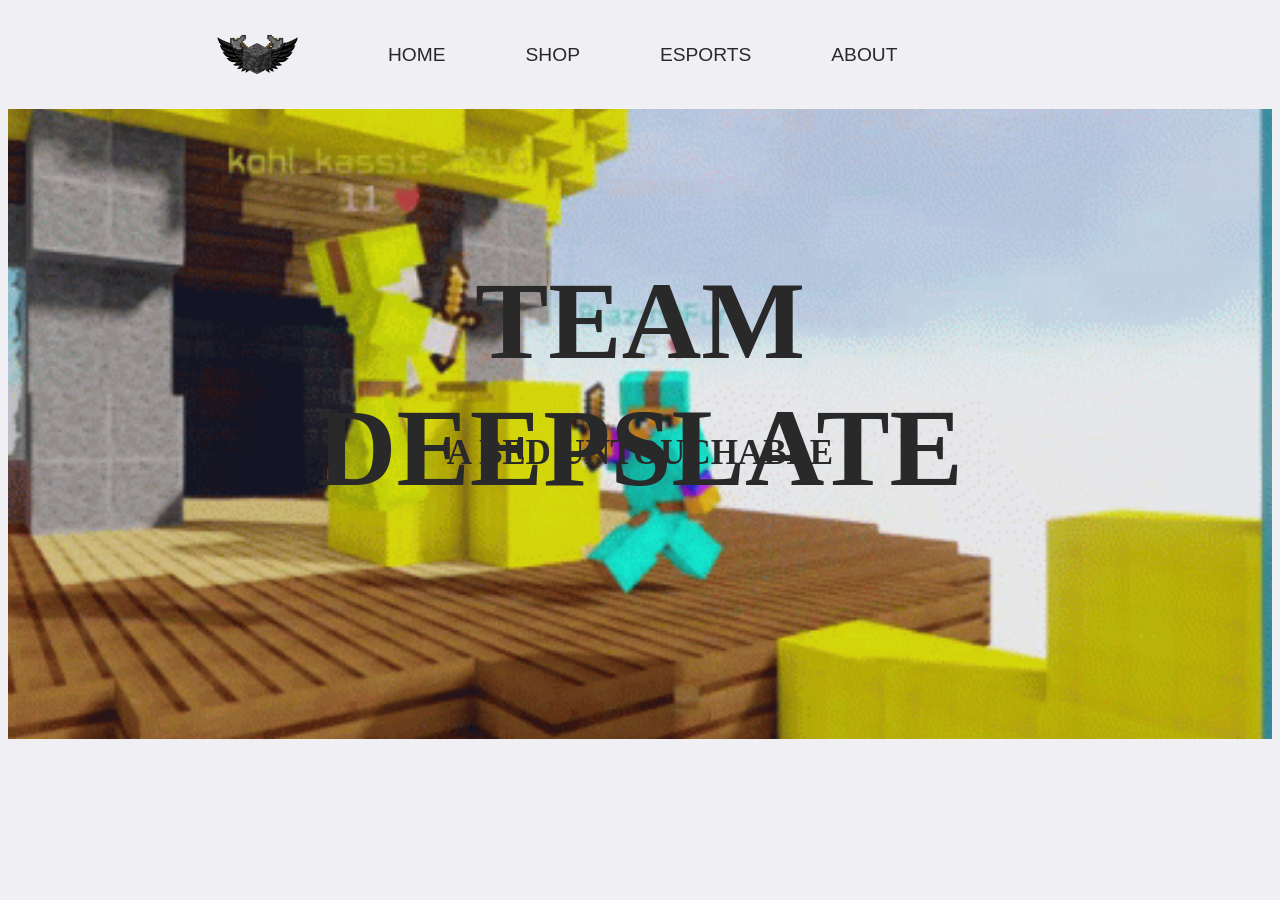
<file: index.html>
<!DOCTYPE html>
<html lang="it">
<head>
    <link rel="stylesheet" href="css/styles.css">
    <meta charset="UTF-8">
    <meta name="viewport" content="width=device-width, initial-scale=1.0">
    <title>Team Deepslate | A Legacy Unrivaled</title>
</head>
<body>
    <div class="navbar">
        <ul>
            <img class="logo" src="img/deepslate.png" alt="team logo" width="100">
            <li><a href="index.html">HOME</a></li>
            <li><a href="shop.html">SHOP</a></li>
            <li><a href="esports.html">ESPORTS</a></li>
            <li><a href="about.html">ABOUT</a></li>
        </ul>
    </div>

    <div class="intro">
        <div class="banner">
            <img class="bedwar" src="img/bedwars.gif" alt="team bedwars gif" width="800">
            <h1>TEAM DEEPSLATE</h1>
            <h2>A BED UNTOUCHABLE</h2>
        </div>
    </div>

</body>
</html>
</file>
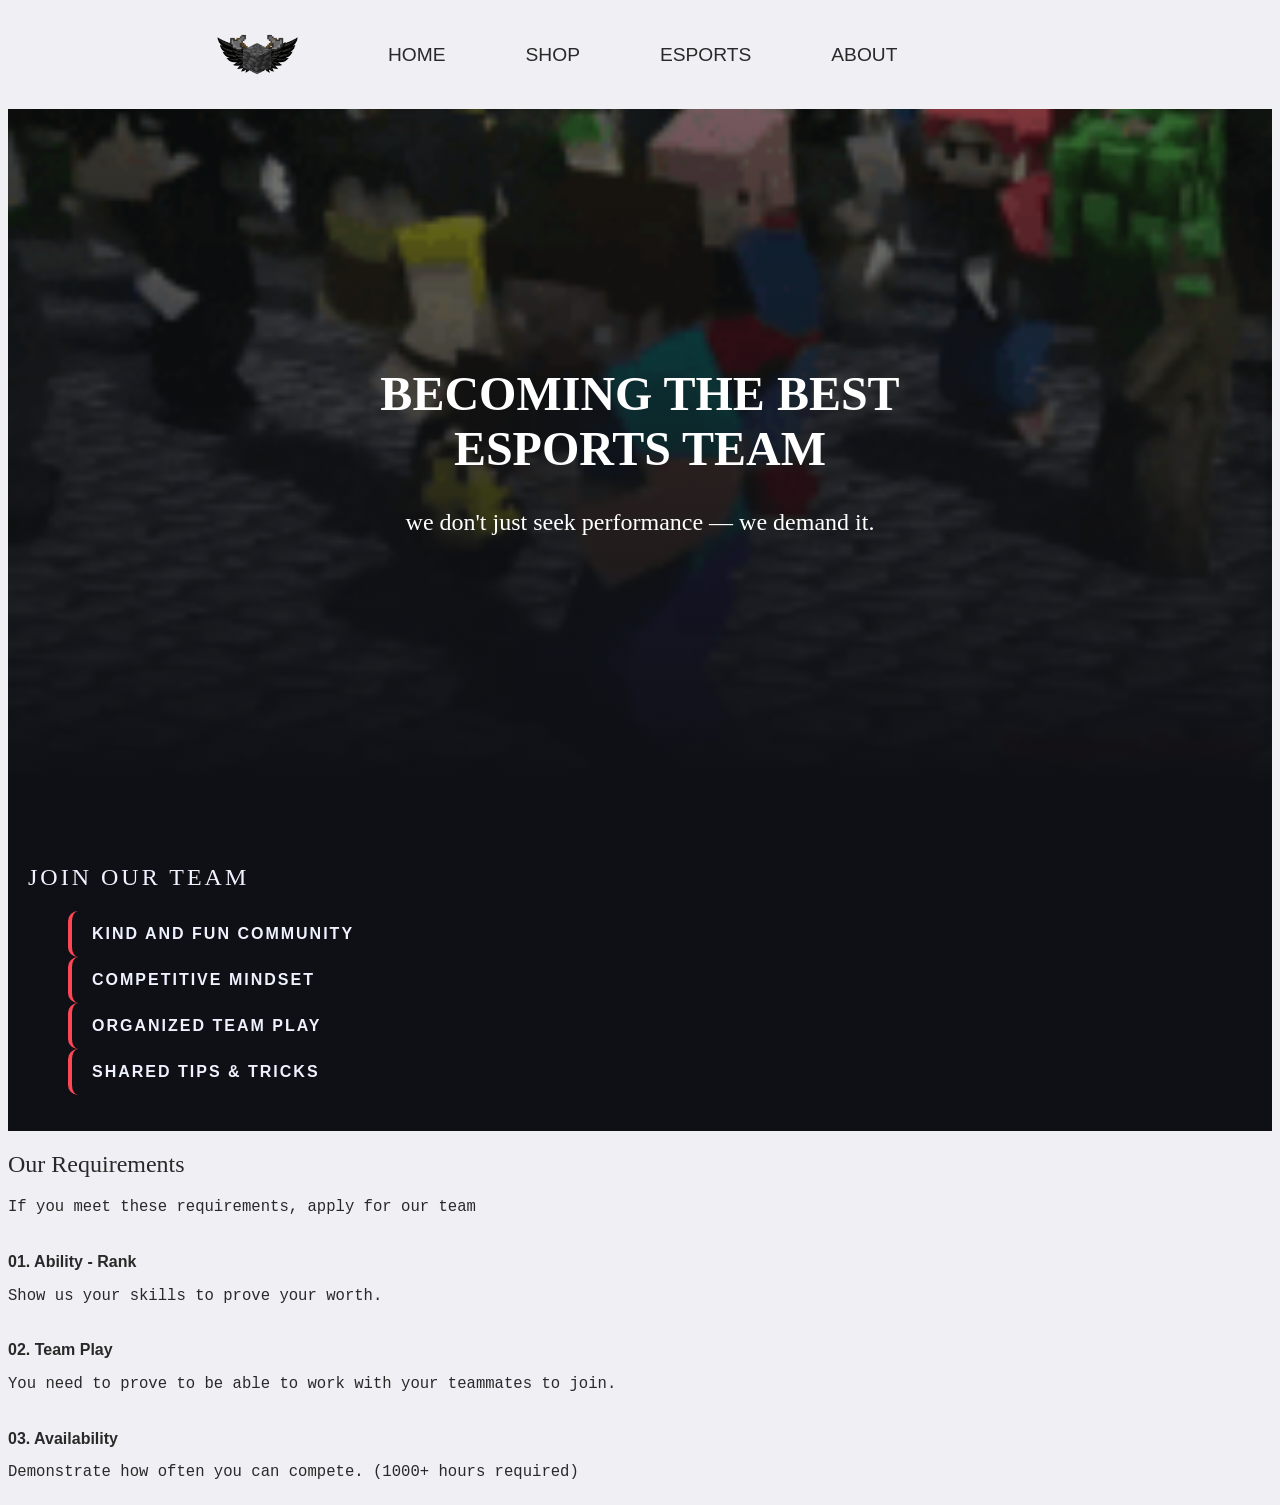
<file: about.html>
<!DOCTYPE html>
<html lang="en">
<head>
    <link rel="stylesheet" href="css/styles.css">
    <meta charset="UTF-8">
    <meta name="viewport" content="width=device-width, initial-scale=1.0">
    <title>Team Deepslate | About</title>
</head>
<body>
    <div class="navbar">
        <ul>
            <img class="logo" src="img/deepslate.png" alt="team logo" width="100">
            <li><a href="index.html">HOME</a></li>
            <li><a href="shop.html">SHOP</a></li>
            <li><a href="esports.html">ESPORTS</a></li>
            <li><a href="about.html">ABOUT</a></li>
        </ul>
    </div>

    <div class="about-header">
        <div class="about-content">
            <h1>BECOMING THE BEST<br>ESPORTS TEAM</h1>
            <p>we don't just seek performance — we demand it.</p>
        </div>
    </div>

    <div class="joinUs">
        <h2>JOIN OUR TEAM</h2>
        
        <ul class="requirements">
            <li><strong>KIND AND FUN COMMUNITY</strong></li>
            <li><strong>COMPETITIVE MINDSET</strong></li>
            <li><strong>ORGANIZED TEAM PLAY</strong></li>
            <li><strong>SHARED TIPS & TRICKS</strong></li>
        </ul>
    </div>

    <div class="apply">
        <h2>Our Requirements</h2>
        <p>If you meet these requirements, apply for our team</p>

            <div class="requirements-grid">
                <div class="req-card">
                    <h4>01. Ability - Rank</h4>
                    <p>Show us your skills to prove your worth.</p>
                </div>

            <div class="req-card">
                <h4>02. Team Play</h4>
                <p>You need to prove to be able to work with your teammates to join.</p>
            </div>
            
            <div class="req-card">
            <h4>03. Availability</h4>
            <p>Demonstrate how often you can compete. (1000+ hours required)</p>
        </div>
    </div>

</div>



    
</body>
</html>
</file>
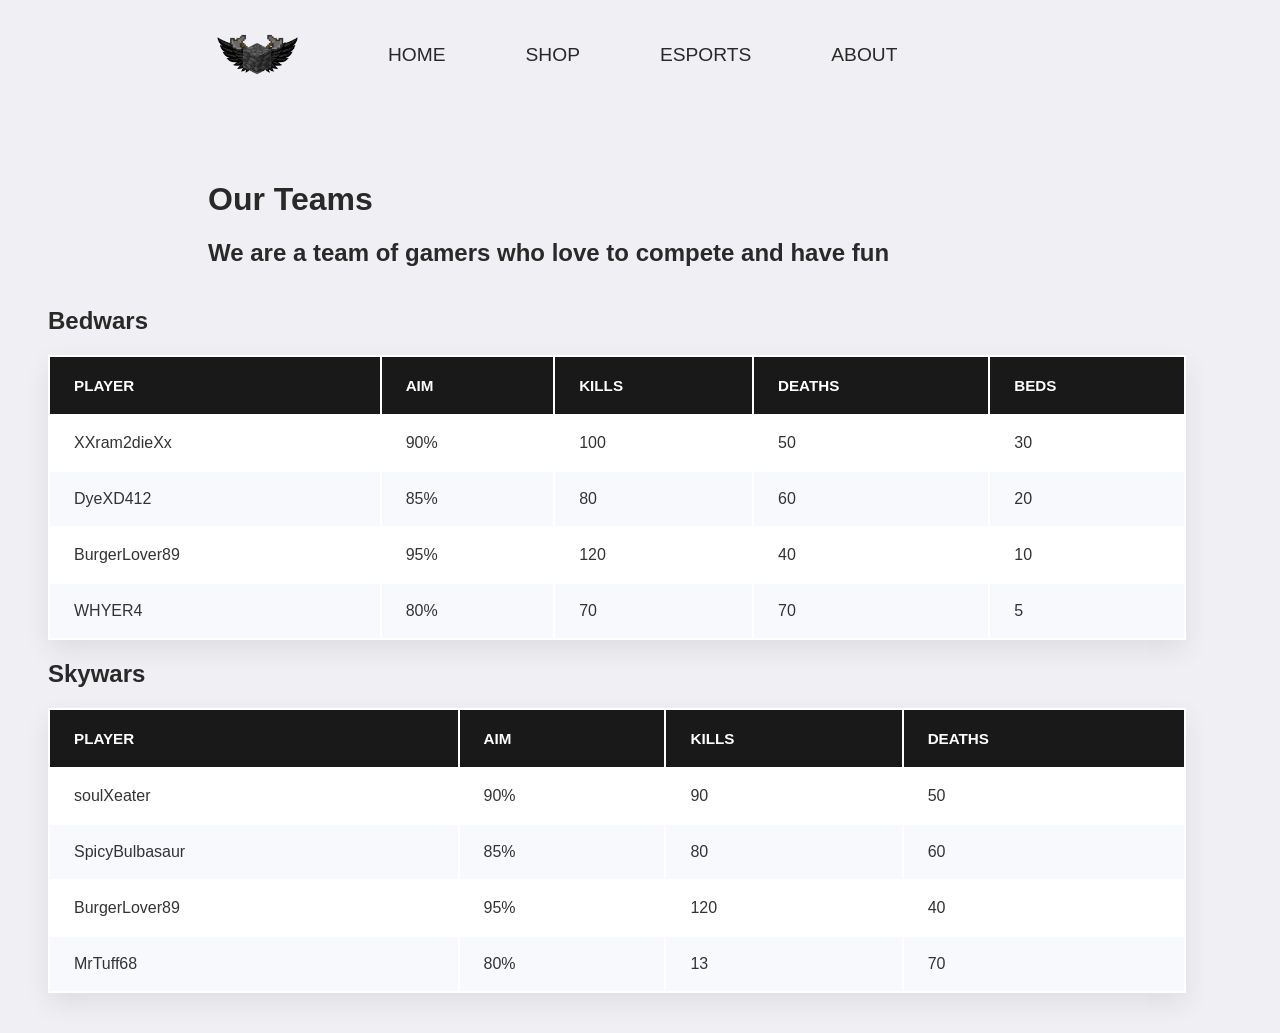
<file: esports.html>
<!DOCTYPE html>
<html lang="it">
<head>
    <link rel="stylesheet" href="css/styles.css">
    <meta charset="UTF-8">
    <meta name="viewport" content="width=device-width, initial-scale=1.0">
    <title>Team Deepslate | Esports</title>
</head>
<body>
    <div class="navbar">
        <ul>
            <img class="logo" src="img/deepslate.png" alt="team logo" width="100">
            <li><a href="index.html">HOME</a></li>
            <li><a href="shop.html">SHOP</a></li>
            <li><a href="esports.html">ESPORTS</a></li>
            <li><a href="about.html">ABOUT</a></li>
        </ul>
    </div>

    <div class="teams_intro">
        <h1>Our Teams</h1>
        <h2>We are a team of gamers who love to compete and have fun</h2>
    </div>

    <div class="team_tables">
        <h2>Bedwars</h2>
        <table>
            <thead>
                <tr>
                    <th>PLAYER</th>
                    <th>AIM</th>
                    <th>KILLS</th>
                    <th>DEATHS</th>
                    <th>BEDS</th>
                </tr>
            </thead>

            <tbody>
                <tr>
                    <td>XXram2dieXx</td>
                    <td>90%</td>
                    <td>100</td>
                    <td>50</td>
                    <td>30</td>
                </tr>
                <tr>
                    <td>DyeXD412</td>
                    <td>85%</td>
                    <td>80</td>
                    <td>60</td>
                    <td>20</td>
                </tr>
                <tr>
                    <td>BurgerLover89</td>
                    <td>95%</td>
                    <td>120</td>
                    <td>40</td>
                    <td>10</td>
                </tr>
                <tr>
                    <td>WHYER4</td>
                    <td>80%</td>
                    <td>70</td>
                    <td>70</td>
                    <td>5</td>
                </tr>
            </tbody>
        </table>

        <h2>Skywars</h2>
        <table>
            <thead>
                <tr>
                    <th>PLAYER</th>
                    <th>AIM</th>
                    <th>KILLS</th>
                    <th>DEATHS</th>
                </tr>
            </thead>

            <tbody>
                <tr>
                    <td>soulXeater</td>
                    <td>90%</td>
                    <td>90</td>
                    <td>50</td>
                </tr>
                <tr>
                    <td>SpicyBulbasaur</td>
                    <td>85%</td>
                    <td>80</td>
                    <td>60</td>
                </tr>
                <tr>
                    <td>BurgerLover89</td>
                    <td>95%</td>
                    <td>120</td>
                    <td>40</td>
                </tr>
                <tr>
                    <td>MrTuff68</td>
                    <td>80%</td>
                    <td>13</td>
                    <td>70</td>
                </tr>
            </tbody>
        </table>
    </div>


</body>
</html>
</file>
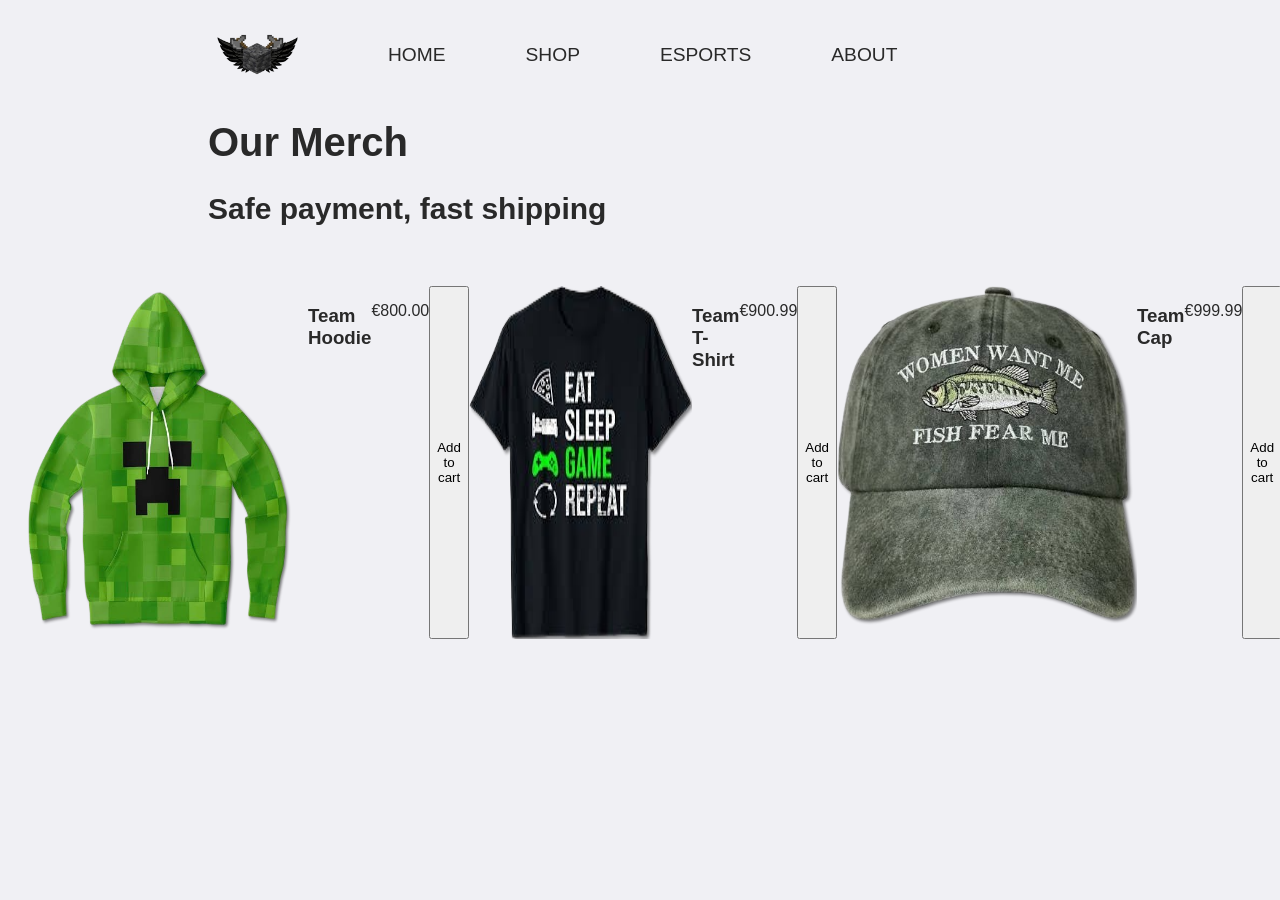
<file: shop.html>
<!DOCTYPE html>
<html lang="it">
<head>
    <link rel="stylesheet" href="css/styles.css">
    <meta charset="UTF-8">
    <meta name="viewport" content="width=device-width, initial-scale=1.0">
    <title>Team Deepslate | Shop</title>
</head>
<body>
    <div class="navbar">
        <ul>
            <img class="logo" src="img/deepslate.png" alt="team logo" width="100">
            <li><a href="index.html">HOME</a></li>
            <li><a href="shop.html">SHOP</a></li>
            <li><a href="esports.html">ESPORTS</a></li>
            <li><a href="about.html">ABOUT</a></li>
        </ul>
    </div>

    <header class="shop_title">
        <h1>Our Merch</h1>
        <h2>Safe payment, fast shipping</h2>
    </header>

    <div class="catalogue">
        <div class="items">
            <img src="img/team_hoodie.png" alt="team hoodie" width="300">
            <h3>Team Hoodie</h3>
            <p>€800.00</p>
            <button>Add to cart</button>

            <img src="img/team_tshirt.png" alt="team t-shirt" width="300">
            <h3>Team T-Shirt</h3>
            <p>€900.99</p>
            <button>Add to cart</button>

            <img src="img/team_cap.png" alt="team cap" width="300">
            <h3>Team Cap</h3>
            <p>€999.99</p>
            <button>Add to cart</button>
        </div>
    </div>
</body>
</html>
</file>
<file: css/styles.css>
body{
    background-color: #f0f0f4;
    color: #292929;
    font-family:'Gill Sans', 'Gill Sans MT', Calibri, 'Trebuchet MS', sans-serif;
}

.navbar ul{
    align-items: center;
    list-style: none;
    display: flex;
    gap: 80px;
    padding-left: 200px;
    padding-top: 10px;
    padding-bottom: 10px;
}

.navbar a{
    text-decoration: none;
    color:inherit;
    font-size: larger;
}

.intro h1{
    font-size: xx-large;
}

.bedwar{
    width: 100%;
    height: 70vh;
    object-fit: cover;
    display: block;
}

.banner{
    font-family: fantasy;
    position:relative;
    text-align: center;
}

.banner > h1{
    font-size: 110px;
    position:absolute;
    top: 32%;
    left: 50%;
    transform: translate(-50%, -50%);
}

.banner > h2{
    font-size: 35px;
    position:absolute;
    top: 50%;
    left: 50%;
    transform: translate(-50%, -50%);
}

.shop_title{
    padding-left: 200px;
    padding-bottom: 35px;
    font-size: 20px;
}

.items{
    display: flex;
    justify-content:space-around;
}

.teams_intro{
    justify-content: space-around;
    align-items: center;
    padding-top: 50px;
    padding-left: 200px;
}

.team_tables {
    width: 90%;
    max-width: 1200px; 
    margin: 40px;
}

.team_tables table {
    width: 100%;
    background-color: #ffffff;
    box-shadow: 0 10px 25px rgba(0, 0, 0, 0.08); 
}

.team_tables thead {
    background-color: #19191a;
    color: #ffffff;
    font-size: 0.95rem;
}

.team_tables th {
    padding: 20px 24px;
    text-align: left;
}

.team_tables td {
    padding: 18px 24px;
    color: #333336;
}

.team_tables tbody tr:nth-child(even) {
    background-color: #f8f9fc;
}

.team_tables tbody tr:hover {
    background-color: #eef2ff;
    cursor: pointer;
}

.about-header {
    font-size:x-large;
    font-family: fantasy;
    color: #ffffff;
    height: 75vh;
    background: linear-gradient(180deg, rgba(15,16,21,0.5) 0%, rgba(15,16,21,1) 100%),
                url('../img/about-banner.gif') center/cover no-repeat;
    display: flex;
    align-items: center;
    justify-content: center;
    text-align: center;
    padding: 0 20px;
}

.joinUs {
    background-color: rgba(15,16,21,1);
    color: #eef2ff;
    padding: 60px 20px;
    padding-bottom: 20px;
    text-align: left;
}

.joinUs h2 {
    font-weight: 100;
    font-family: fantasy;
    letter-spacing: 3px;
    margin-bottom: 20px;
}

.requirements li{
    letter-spacing: 2px;
    display: flex;
    text-decoration: none;
    border-left: 4px solid #ff4655;
    padding: 14px 20px;
    border-radius: 10px;
}

.requirements li:hover{
    background-color:#ff4656ab;
}

.apply h2{
    font-weight: 100;
    font-family: fantasy;
}

.apply p{
    font-size: larger;
    font-family: monospace;
}

.requirements-grid{
    display: grid;
}

.req-card h4{
    font-weight: bolder;
    margin-bottom: 3px;
    
}
</file>
